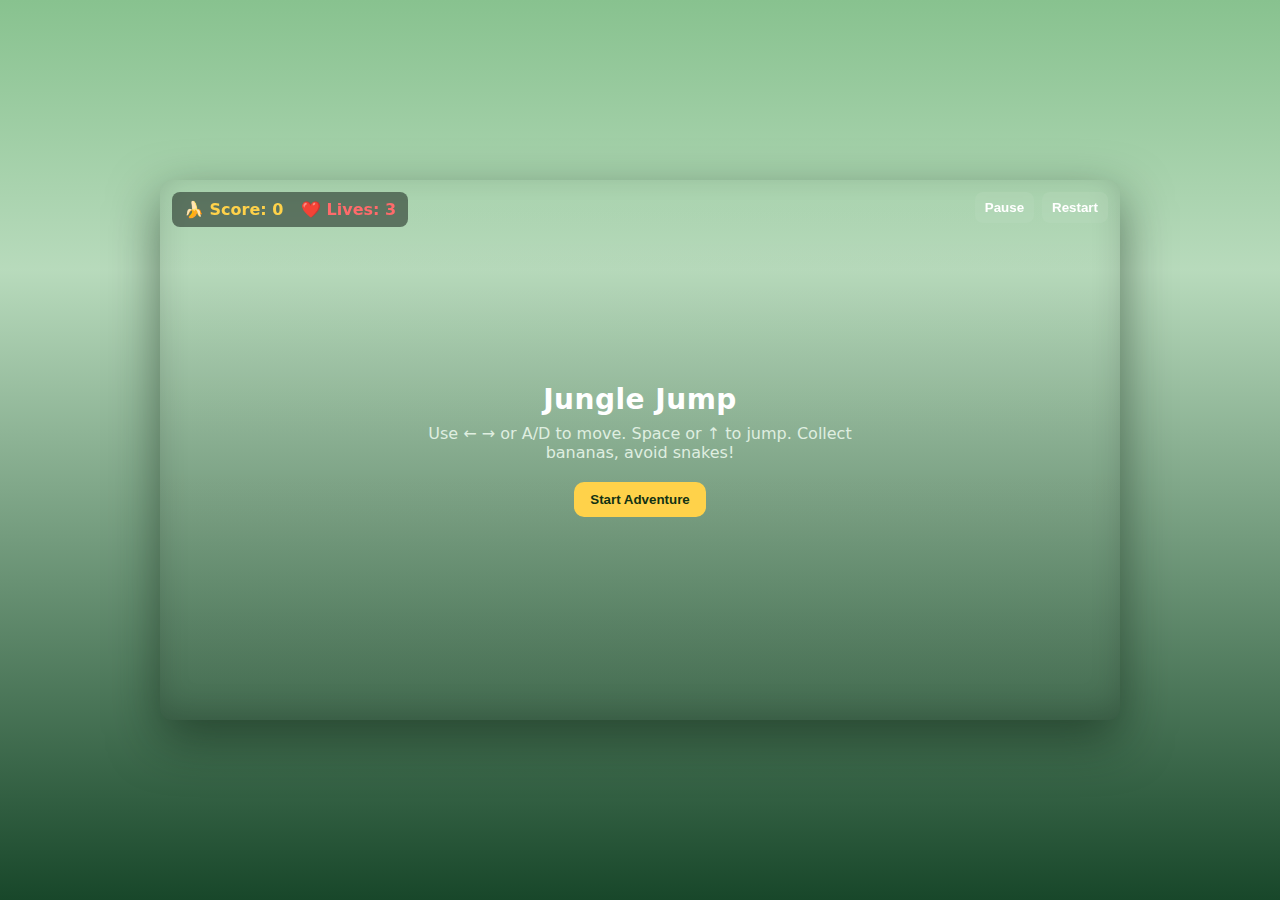
<file: sailinggame.html>
<!doctype html>
<html lang="en">
<head>
<meta charset="utf-8" />
<meta name="viewport" content="width=device-width,initial-scale=1" />
<title>Jungle Jump — Mini Platformer</title>
<style>
  :root{
    --bg-top:#88c28f;
    --bg-bottom:#18472a;
    --accent:#ffd24a;
    --panel:#16221a;
  }
  html,body{height:100%;margin:0;font-family:Inter, system-ui, -apple-system, "Segoe UI", Roboto, "Helvetica Neue", Arial;}
  body{
    display:flex;
    align-items:center;
    justify-content:center;
    background: linear-gradient(180deg,var(--bg-top) 0%, rgba(136,194,143,0.6) 30%, rgba(24,71,42,1) 100%);
    -webkit-font-smoothing:antialiased;
    -moz-osx-font-smoothing:grayscale;
  }
  #game-wrap{
    width: 960px;
    max-width:95vw;
    height: 540px;
    max-height:85vh;
    position:relative;
    border-radius:12px;
    overflow:hidden;
    box-shadow: 0 18px 50px rgba(12,35,18,0.55), inset 0 -8px 30px rgba(0,0,0,0.15);
    background: linear-gradient(180deg, rgba(0,0,0,0.0), rgba(0,0,0,0.06));
  }
  canvas{display:block;width:100%;height:100%;background:transparent;}
  /* HUD */
  .hud{
    position:absolute; left:12px; top:12px; z-index:40;
    background:rgba(10,18,14,0.5);
    color:#fff; padding:8px 12px; border-radius:8px; font-weight:600;
    backdrop-filter: blur(4px);
  }
  .hud .score{color:var(--accent); margin-right:12px;}
  .hud .lives{color:#ff6b6b;}
  .controls{
    position:absolute; right:12px; top:12px; z-index:40; display:flex; gap:8px;
  }
  .btn{
    background:rgba(255,255,255,0.06); color:#fff; border:none; padding:8px 10px; border-radius:8px; cursor:pointer;
    font-weight:600; backdrop-filter: blur(4px);
  }
  .overlay-controls{
    position:absolute; left:8px; bottom:16px; z-index:50; display:flex; gap:6px; align-items:flex-end;
    pointer-events:none;
  }
  .touch-btn{
    width:74px; height:74px; border-radius:12px; background:rgba(255,255,255,0.06);
    display:flex; align-items:center; justify-content:center; font-size:22px; color:white;
    pointer-events:auto;
    user-select:none;
    -webkit-user-select:none;
  }
  .touch-left, .touch-right {opacity:0.9}
  .touch-jump{width:90px;height:90px;border-radius:18px;background:rgba(255,210,74,0.95); color:#123214; font-weight:800;}
  .center-ui{position:absolute; left:50%; top:50%; transform:translate(-50%,-50%); z-index:60; text-align:center; color:#fff; padding:12px;}
  .center-ui h1{margin:0;font-size:28px; letter-spacing:0.5px;}
  .center-ui p{margin:8px 0 12px; color:#dfeee0;}
  .center-ui .big-btn{margin-top:8px;padding:10px 16px;border-radius:10px;background:var(--accent); color:#123214; font-weight:800; border:none; cursor:pointer;}
  /* Small screens: make touch controls visible */
  @media (max-width:800px){
    .overlay-controls{left:10px; bottom:10px;}
    .controls{display:none;}
  }
</style>
</head>
<body>
  <div id="game-wrap">
    <canvas id="game"></canvas>

    <div class="hud" id="hud">
      <span class="score">🍌 Score: <span id="score">0</span></span>
      <span class="lives">❤️ Lives: <span id="lives">3</span></span>
    </div>

    <div class="controls" id="desktop-controls">
      <button class="btn" id="pauseBtn">Pause</button>
      <button class="btn" id="restartBtn">Restart</button>
    </div>

    <div class="overlay-controls" id="touchControls" style="display:none;">
      <div style="display:flex;gap:6px;align-items:center;">
        <div class="touch-btn touch-left" id="touchLeft">◀</div>
        <div class="touch-btn touch-right" id="touchRight">▶</div>
      </div>
      <div style="width:12px"></div>
      <div class="touch-btn touch-jump" id="touchJump">JUMP</div>
    </div>

    <div class="center-ui" id="centerUi">
      <h1>Jungle Jump</h1>
      <p>Use ← → or A/D to move. Space or ↑ to jump. Collect bananas, avoid snakes!</p>
      <button class="big-btn" id="startBtn">Start Adventure</button>
    </div>
  </div>

<script>
/* Jungle Jump — Mini Platformer
   - Single-file
   - Paste into index.html and run
*/

// Canvas setup and scaling (internal resolution for crispness)
const canvas = document.getElementById('game');
const ctx = canvas.getContext('2d');

let WIDTH = 960, HEIGHT = 540;
canvas.width = WIDTH;
canvas.height = HEIGHT;

// adapt to container while preserving aspect ratio using CSS (handled by styles)
const gameWrap = document.getElementById('game-wrap');

// Game state
let keys = {};
let touch = { left:false, right:false, jump:false };
let running = false;
let paused = false;
let lastTime = 0;
let score = 0;
let lives = 3;

// World / camera
let cameraX = 0;
const levelWidth = 4000; // width of the entire level

// Player
const player = {
  x: 100, y: 0, w: 40, h: 56,
  vx: 0, vy: 0,
  speed: 260,
  jumpPower: 520,
  grounded: false,
  color: '#ffe7b3',
  invuln: 0, // invulnerability timer after hit
};

// Physics
const GRAVITY = 1600;
const FRICTION = 0.9;
const MAX_FALL = 900;

// Platforms: each is {x,y,w,h,type, vx (optional)}
let platforms = [];

// Bananas collectible
let bananas = []; // each {x,y,w,h, collected}

// Enemies (snakes): {x,y,w,h, dir, speed, rangeX}
let enemies = [];

// Moving platforms examples
function createLevel(){
  platforms = [];
  bananas = [];
  enemies = [];

  // ground
  platforms.push({x:0,y:HEIGHT-64,w:levelWidth+400,h:64});
  // series of platforms
  platforms.push({x:250,y:HEIGHT-160,w:180,h:18});
  platforms.push({x:520,y:HEIGHT-240,w:160,h:18});
  platforms.push({x:760,y:HEIGHT-200,w:120,h:18});
  platforms.push({x:980,y:HEIGHT-260,w:220,h:18});
  platforms.push({x:1350,y:HEIGHT-180,w:200,h:18});
  platforms.push({x:1650,y:HEIGHT-300,w:200,h:18});
  platforms.push({x:2000,y:HEIGHT-220,w:180,h:18});
  platforms.push({x:2350,y:HEIGHT-160,w:160,h:18});
  platforms.push({x:2650,y:HEIGHT-260,w:220,h:18});
  platforms.push({x:3050,y:HEIGHT-200,w:160,h:18});
  platforms.push({x:3400,y:HEIGHT-240,w:260,h:18});
  // moving platform
  platforms.push({x:1200,y:HEIGHT-320,w:140,h:18, type:'move', vx:90, rangeX:[1200,1400]});
  platforms.push({x:2900,y:HEIGHT-320,w:140,h:18, type:'move', vx:70, rangeX:[2900,3100]});

  // bananas placed along level
  for(let i=0;i<28;i++){
    let px = 200 + i*120 + Math.floor(Math.random()*60);
    let py = HEIGHT - 120 - (Math.floor(Math.random()*6) * 30);
    bananas.push({x:px,y:py,w:18,h:22, collected:false});
  }

  // enemies (patrolling snakes)
  enemies.push({x:680,y:HEIGHT-80,w:60,h:24, dir:1, speed:80, rangeX:[640,820]});
  enemies.push({x:1520,y:HEIGHT-80,w:60,h:24, dir:1, speed:60, rangeX:[1500,1800]});
  enemies.push({x:2750,y:HEIGHT-80,w:60,h:24, dir:1, speed:90, rangeX:[2700,2950]});

  // finish line (a tall tree stump) marker
  platforms.push({x:levelWidth-160,y:HEIGHT-220,w:20,h:220, type:'finish'});
}

// Input handling
window.addEventListener('keydown', (e) => {
  if(e.key === 'Escape') togglePause();
  keys[e.key.toLowerCase()] = true;
});
window.addEventListener('keyup', (e) => {
  keys[e.key.toLowerCase()] = false;
});

// Mobile touch controls
const touchControls = document.getElementById('touchControls');
const touchLeft = document.getElementById('touchLeft');
const touchRight = document.getElementById('touchRight');
const touchJump = document.getElementById('touchJump');

['touchstart','mousedown'].forEach(ev=>{
  touchLeft.addEventListener(ev, (e)=>{ e.preventDefault(); touch.left=true; }, {passive:false});
  touchRight.addEventListener(ev, (e)=>{ e.preventDefault(); touch.right=true; }, {passive:false});
  touchJump.addEventListener(ev, (e)=>{ e.preventDefault(); touch.jump=true; }, {passive:false});
});
['touchend','mouseup','touchcancel','mouseleave'].forEach(ev=>{
  touchLeft.addEventListener(ev, (e)=>{ e.preventDefault(); touch.left=false; }, {passive:false});
  touchRight.addEventListener(ev, (e)=>{ e.preventDefault(); touch.right=false; }, {passive:false});
  touchJump.addEventListener(ev, (e)=>{ e.preventDefault(); touch.jump=false; }, {passive:false});
});

// Buttons
document.getElementById('startBtn').addEventListener('click', startGame);
document.getElementById('restartBtn').addEventListener('click', resetGame);
document.getElementById('pauseBtn').addEventListener('click', togglePause);

// Resize canvas to element size but keep internal resolution constants
function resize(){
  const rect = gameWrap.getBoundingClientRect();
  canvas.style.width = rect.width + 'px';
  canvas.style.height = rect.height + 'px';
}
window.addEventListener('resize', resize);
resize();

// Helper collisions
function rectIntersect(a,b){
  return a.x < b.x + b.w && a.x + a.w > b.x && a.y < b.y + b.h && a.y + a.h > b.y;
}

// reset
function resetGame(){
  score = 0;
  lives = 3;
  player.x = 100; player.y = 0; player.vx = 0; player.vy = 0;
  player.invuln = 0;
  cameraX = 0;
  createLevel();
  updateHUD();
  if(!running) startGame();
}

// start
function startGame(){
  document.getElementById('centerUi').style.display = 'none';
  // show touch controls if small screen
  if(window.innerWidth < 800) touchControls.style.display = 'flex';
  running = true;
  paused = false;
  lastTime = performance.now();
  requestAnimationFrame(loop);
}

// pause
function togglePause(){
  paused = !paused;
  document.getElementById('pauseBtn').textContent = paused ? 'Resume' : 'Pause';
  if(!paused) lastTime = performance.now();
}

// update HUD
function updateHUD(){
  document.getElementById('score').textContent = score;
  document.getElementById('lives').textContent = lives;
}

// Game loop
function loop(t){
  if(!running) return;
  const dt = Math.min(0.035, (t - lastTime) / 1000);
  lastTime = t;
  if(!paused){
    update(dt);
  }
  render();
  if(lives > 0){
    requestAnimationFrame(loop);
  } else {
    // game over
    running = false;
    showGameOver();
  }
}

// Update world
function update(dt){
  // input
  let left = keys['arrowleft'] || keys['a'] || touch.left;
  let right = keys['arrowright'] || keys['d'] || touch.right;
  let jumpPressed = keys[' '] || keys['arrowup'] || keys['w'] || touch.jump;

  // horizontal movement
  if(left && !right){
    player.vx = -player.speed;
  } else if(right && !left){
    player.vx = player.speed;
  } else {
    player.vx = 0;
  }

  // jump
  if(jumpPressed && player.grounded){
    player.vy = -player.jumpPower;
    player.grounded = false;
    // small anti-double-jump guard: require key release
    keys[' '] = false;
    keys['arrowup'] = false;
    keys['w'] = false;
  }

  // physics
  player.vy += GRAVITY * dt;
  if(player.vy > MAX_FALL) player.vy = MAX_FALL;

  // move player
  let nextX = player.x + player.vx * dt;
  let nextY = player.y + player.vy * dt;

  // apply platform physics & collisions
  player.grounded = false;

  // update moving platforms
  platforms.forEach(p=>{
    if(p.type === 'move'){
      p.x += p.vx * dt;
      if(p.x < p.rangeX[0]) { p.x = p.rangeX[0]; p.vx *= -1; }
      if(p.x + p.w > p.rangeX[1]) { p.x = p.rangeX[1] - p.w; p.vx *= -1; }
    }
  });

  // Check Y collisions: simulate vertical movement then horizontal
  // Vertical
  let playerVRect = { x:player.x, y:nextY, w:player.w, h:player.h };
  for(let p of platforms){
    // ignore finish marker shape for collision
    if(p.type === 'finish') continue;
    if(rectIntersect(playerVRect, p)){
      // landing on top
      if(player.vy > 0 && (player.y + player.h) <= p.y + 8){
        nextY = p.y - player.h;
        player.vy = 0;
        player.grounded = true;
      }
      // hitting bottom (e.g., head bump)
      else if(player.vy < 0 && (player.y >= p.y + p.h - 8)){
        nextY = p.y + p.h;
        player.vy = 0;
      }
    }
  }

  // Horizontal collisions
  let playerHRect = { x:nextX, y:nextY, w:player.w, h:player.h };
  for(let p of platforms){
    if(p.type === 'finish') continue;
    if(rectIntersect(playerHRect, p)){
      // moving right into wall
      if(player.vx > 0 && (player.x + player.w) <= p.x + 8){
        nextX = p.x - player.w;
      } else if(player.vx < 0 && player.x >= p.x + p.w - 8){
        nextX = p.x + p.w;
      }
      player.vx = 0;
    }
  }

  // apply movement
  player.x = nextX;
  player.y = nextY;

  // camera follows player, clamped to level
  cameraX = Math.max(0, Math.min(levelWidth - WIDTH/1.2, player.x - WIDTH/3));

  // banana collection
  for(let b of bananas){
    if(!b.collected){
      if(rectIntersect({x:player.x,y:player.y,w:player.w,h:player.h}, b)){
        b.collected = true;
        score += 5;
        updateHUD();
      }
    }
  }

  // enemy movement & collisions
  for(let e of enemies){
    e.x += e.dir * e.speed * dt;
    if(e.x < e.rangeX[0] || e.x > e.rangeX[1]) e.dir *= -1;

    // collision with player
    if(rectIntersect({x:player.x,y:player.y,w:player.w,h:player.h}, e)){
      if(player.invuln <= 0){
        // knockback
        lives -= 1;
        updateHUD();
        player.invuln = 1.2; // 1.2s invuln
        player.vy = -220;
        // small push back
        player.x += e.dir * -40;
      }
    }
  }

  // reduce invuln timer
  if(player.invuln > 0){
    player.invuln -= dt;
  }

  // falling off bottom -> lose life and respawn
  if(player.y > HEIGHT + 200){
    lives -= 1;
    updateHUD();
    respawn();
  }

  // winning: reach finish line x
  if(player.x > levelWidth - 200){
    // show win screen & stop game
    running = false;
    showWin();
  }
}

// respawn player at safe spot
function respawn(){
  player.x = Math.max(100, player.x - 200);
  player.y = -40;
  player.vx = 0; player.vy = 0;
  player.invuln = 1;
  cameraX = Math.max(0, Math.min(levelWidth - WIDTH/1.2, player.x - WIDTH/3));
  if(lives <= 0){ running = false; showGameOver(); }
}

// Render everything (parallax background, platforms, player, hud elements)
function render(){
  // clear (transparent since parent has gradient)
  ctx.clearRect(0,0,WIDTH,HEIGHT);

  // draw parallax sky & distant mountains/trees
  // layer 1: far mist
  drawParallaxLayer(0.2, drawFarSilhouette);
  drawParallaxLayer(0.5, drawMidTrees);
  drawParallaxLayer(0.85, drawForegroundLeaves);

  // ground shadow
  ctx.fillStyle = 'rgba(0,0,0,0.18)';
  ctx.fillRect(-cameraX, HEIGHT-64, levelWidth+400, 64);

  // platforms
  for(let p of platforms){
    if(p.type === 'finish'){
      // draw finish stump
      const fx = p.x - cameraX;
      if(fx + p.w < -200 || fx > WIDTH + 200) continue;
      // stump base
      roundRect(ctx, fx, p.y, p.w, p.h, 8, '#5a3b1b', '#3b2a17');
      // vine flag
      ctx.fillStyle = '#2a6b2a';
      ctx.fillRect(fx - 10, p.y - 40, 6, 40);
      ctx.fillStyle = '#ffd24a';
      ctx.beginPath();
      ctx.moveTo(fx - 4, p.y - 36);
      ctx.lineTo(fx + 10, p.y - 28);
      ctx.lineTo(fx - 4, p.y - 20);
      ctx.closePath();
      ctx.fill();
      continue;
    }
    const x = p.x - cameraX;
    if(x + p.w < -200 || x > WIDTH + 200) continue;

    // different visuals for moving platform
    if(p.type === 'move'){
      roundRect(ctx, x, p.y, p.w, p.h, 6, '#6b8b5b', '#475c3f');
      // vine ropes
      ctx.fillStyle = 'rgba(40,60,30,0.7)';
      ctx.fillRect(x+6, p.y - 12, 4, 12);
      ctx.fillRect(x + p.w - 10, p.y - 12, 4, 12);
    } else {
      roundRect(ctx, x, p.y, p.w, p.h, 6, '#7ba36f', '#56794f');
    }
  }

  // bananas
  for(let b of bananas){
    if(b.collected) continue;
    const bx = b.x - cameraX, by = b.y;
    if(bx + b.w < -100 || bx > WIDTH + 100) continue;
    drawBanana(bx, by);
  }

  // enemies (snakes)
  for(let e of enemies){
    const ex = e.x - cameraX, ey = e.y;
    if(ex + e.w < -200 || ex > WIDTH + 200) continue;
    drawSnake(ex, ey, e.dir);
  }

  // player (simple character with parachute cap)
  const px = player.x - cameraX, py = player.y;
  drawPlayer(px, py, player);

  // if invulnerable flash
  if(player.invuln > 0){
    ctx.fillStyle = 'rgba(255,255,255,0.06)';
    ctx.fillRect(0,0,WIDTH,HEIGHT);
  }

  // If paused overlay
  if(paused){
    ctx.fillStyle = 'rgba(6,10,6,0.4)';
    ctx.fillRect(0,0,WIDTH,HEIGHT);
    ctx.fillStyle = '#fff';
    ctx.font = '28px system-ui';
    ctx.textAlign = 'center';
    ctx.fillText('PAUSED', WIDTH/2, HEIGHT/2);
  }
}

// ---------- Drawing helpers ----------
function drawParallaxLayer(speedFactor, drawFn){
  ctx.save();
  ctx.translate(-cameraX * (1 - speedFactor), 0);
  drawFn();
  ctx.restore();
}

function drawFarSilhouette(){
  // distant mountain silhouettes / treeline
  const grad = ctx.createLinearGradient(0,0,0,HEIGHT);
  grad.addColorStop(0, 'rgba(20,40,25,0.12)');
  grad.addColorStop(1, 'rgba(8,20,10,0.22)');
  ctx.fillStyle = grad;
  ctx.fillRect(-400, 0, levelWidth + 1000, HEIGHT*0.7);

  // blobs of darker foliage
  ctx.fillStyle = 'rgba(5,35,20,0.14)';
  for(let i=0;i<30;i++){
    let gx = i*140;
    ctx.beginPath();
    ctx.ellipse(gx, HEIGHT*0.55 - (i%3)*10, 220 - (i%5)*30, 80 + (i%4)*10, 0, 0, Math.PI*2);
    ctx.fill();
  }
}

function drawMidTrees(){
  // trunks silhouette
  ctx.fillStyle = 'rgba(8,35,18,0.95)';
  for(let i=-2;i<30;i++){
    const tx = i*220 + 30;
    ctx.fillRect(tx, HEIGHT*0.35, 18, HEIGHT*0.45);
    // big foliage
    ctx.beginPath();
    ctx.ellipse(tx + 10, HEIGHT*0.34, 100, 70, 0, 0, Math.PI*2);
    ctx.fill();
  }
}

function drawForegroundLeaves(){
  // foreground leaves swaying
  for(let i=0;i<60;i++){
    const lx = i*70 - (cameraX*0.3 % 80);
    const ly = 40 + (i%6)*10;
    ctx.beginPath();
    ctx.ellipse(lx, ly, 50, 18, Math.sin((i+cameraX/120)/3), 0, Math.PI*2);
    ctx.fillStyle = i%2===0 ? 'rgba(20,90,40,0.85)' : 'rgba(12,70,32,0.85)';
    ctx.fill();
  }
}

function roundRect(ctx, x,y,w,h,r, fillCol, strokeCol){
  ctx.fillStyle = fillCol;
  ctx.beginPath();
  ctx.moveTo(x+r,y);
  ctx.arcTo(x+w,y,x+w,y+h,r);
  ctx.arcTo(x+w,y+h,x,y+h,r);
  ctx.arcTo(x,y+h,x,y,r);
  ctx.arcTo(x,y,x+w,y,r);
  ctx.closePath();
  ctx.fill();
  if(strokeCol){
    ctx.strokeStyle = strokeCol;
    ctx.lineWidth = 2;
    ctx.stroke();
  }
}

function drawBanana(x,y){
  // small banana emoji style
  ctx.save();
  ctx.translate(x+8,y+8);
  ctx.rotate(-0.35);
  // peel
  ctx.fillStyle = '#ffd24a';
  ctx.beginPath();
  ctx.ellipse(0,0,8,12,0,0,Math.PI*2);
  ctx.fill();
  // darker curve
  ctx.strokeStyle = '#d8a500';
  ctx.lineWidth = 2;
  ctx.beginPath();
  ctx.moveTo(-3,-5);
  ctx.quadraticCurveTo(2,-1,4,6);
  ctx.stroke();
  ctx.restore();
}

function drawSnake(x,y,dir){
  ctx.save();
  ctx.translate(x,y);
  // body
  ctx.fillStyle = '#4b6f3b';
  ctx.beginPath();
  ctx.ellipse(0,10,30,12,0,0,Math.PI*2);
  ctx.fill();
  // head
  ctx.beginPath();
  ctx.ellipse(30*dir,10,10,8,0,0,Math.PI*2);
  ctx.fill();
  // tongue
  ctx.strokeStyle = '#c21';
  ctx.lineWidth = 2;
  ctx.beginPath();
  ctx.moveTo(30*dir + (3*dir),10);
  ctx.lineTo(30*dir + (10*dir),6);
  ctx.stroke();
  ctx.restore();
}

function drawPlayer(x,y, p){
  // shadow
  ctx.fillStyle = 'rgba(0,0,0,0.12)';
  ctx.beginPath();
  ctx.ellipse(x + p.w/2, y + p.h + 6, p.w*0.6, 8, 0, 0, Math.PI*2);
  ctx.fill();

  // body
  roundRect(ctx, x, y + 14, p.w, p.h - 14, 8, '#6fd4a4', '#3f7a58');

  // head
  ctx.fillStyle = p.color;
  ctx.beginPath();
  ctx.ellipse(x + p.w/2, y + 10, 14, 12, 0, 0, Math.PI*2);
  ctx.fill();
  // eyes
  ctx.fillStyle = '#123214';
  ctx.beginPath();
  ctx.ellipse(x + p.w/2 - 6, y + 9, 2.8, 3, 0,0,Math.PI*2);
  ctx.fill();
  ctx.beginPath();
  ctx.ellipse(x + p.w/2 + 6, y + 9, 2.8, 3, 0,0,Math.PI*2);
  ctx.fill();
  // little vine hat
  ctx.fillStyle = '#2f6c2f';
  ctx.fillRect(x + p.w/2 - 16, y - 4, 32, 6);
}

// Show win screen
function showWin(){
  // draw overlay
  ctx.fillStyle = 'rgba(6,10,6,0.7)';
  ctx.fillRect(0,0,WIDTH,HEIGHT);
  ctx.fillStyle = '#fff';
  ctx.font = '36px system-ui';
  ctx.textAlign = 'center';
  ctx.fillText('🎉 You made it through the Jungle!', WIDTH/2, HEIGHT/2 - 24);
  ctx.font = '20px system-ui';
  ctx.fillText('Score: ' + score + '   |   Lives left: ' + lives, WIDTH/2, HEIGHT/2 + 12);

  // show center UI to restart
  const ui = document.getElementById('centerUi');
  ui.style.display = 'block';
  ui.querySelector('h1').textContent = 'You Win!';
  ui.querySelector('p').textContent = 'Brave explorer — the jungle bows to you.';
  const btn = ui.querySelector('#startBtn');
  btn.textContent = 'Play Again';
  btn.onclick = () => { resetGame(); ui.style.display='none'; };
}

// Show game over
function showGameOver(){
  ctx.fillStyle = 'rgba(6,10,6,0.7)';
  ctx.fillRect(0,0,WIDTH,HEIGHT);
  ctx.fillStyle = '#fff';
  ctx.font = '36px system-ui';
  ctx.textAlign = 'center';
  ctx.fillText('💀 Game Over', WIDTH/2, HEIGHT/2 - 20);
  ctx.font = '18px system-ui';
  ctx.fillText('Final score: ' + score, WIDTH/2, HEIGHT/2 + 12);

  const ui = document.getElementById('centerUi');
  ui.style.display = 'block';
  ui.querySelector('h1').textContent = 'Game Over';
  ui.querySelector('p').textContent = 'The jungle was too wild this time. Try again?';
  const btn = ui.querySelector('#startBtn');
  btn.textContent = 'Restart';
  btn.onclick = () => { resetGame(); ui.style.display='none'; };
}

// initialization
createLevel();
updateHUD();

// show touch controls if small initially
if(window.innerWidth < 800){
  touchControls.style.display = 'flex';
} else {
  touchControls.style.display = 'none';
}

// enable restart on load center button click
document.getElementById('startBtn').onclick = () => { resetGame(); document.getElementById('centerUi').style.display = 'none'; };

// auto-pause when tab hidden
document.addEventListener('visibilitychange', () => {
  if(document.hidden){ paused = true; document.getElementById('pauseBtn').textContent = 'Resume'; }
});

</script>
</body>
</html>
</file>
